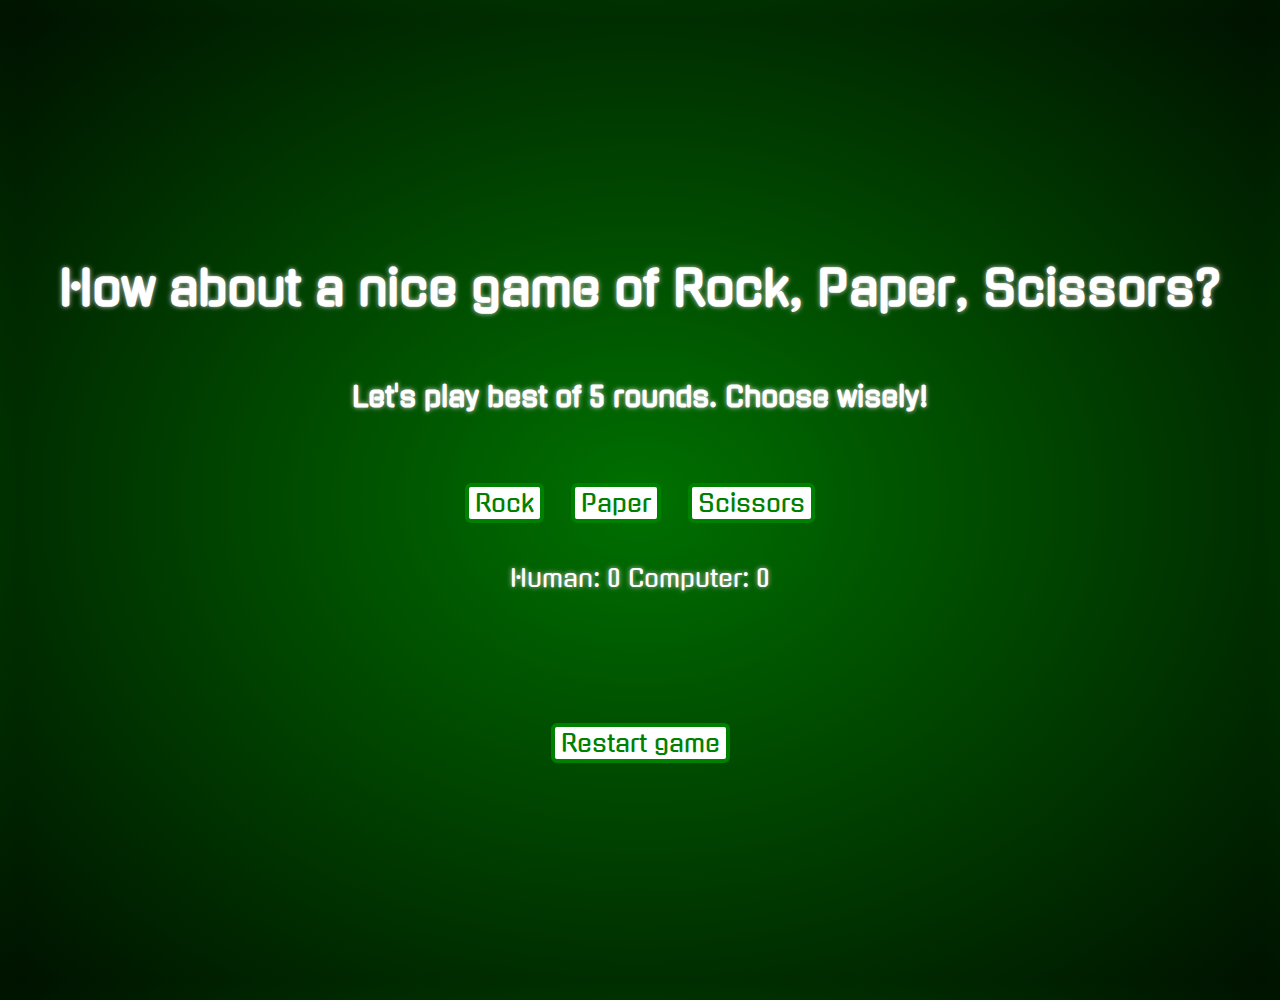
<file: index.html>
<!DOCTYPE html>
<html lang="en">

<head>
    <meta charset="UTF-8">
    <meta http-equiv="X-UA-Compatible" content="IE=edge">
    <meta name="viewport" content="width=device-width, initial-scale=1.0">
    <title>Rock, Paper, Scissors</title>
    <script src="./script.js" defer></script>
    <link rel="stylesheet" href="styles.css">
    <link rel="preconnect" href="https://fonts.googleapis.com">
    <link rel="preconnect" href="https://fonts.gstatic.com" crossorigin>
    <link href="https://fonts.googleapis.com/css2?family=Gugi&display=swap" rel="stylesheet">
</head>

<body>
    <h1>How about a nice game of Rock, Paper, Scissors?</h1>
    <h3>Let's play best of 5 rounds. Choose wisely!</h3>

    <div id="buttonsContainer">
        <button id="rock">Rock</button>
        <button id="paper">Paper</button>
        <button id="scissors">Scissors</button>
    </div>

    <div id="scoreAndResultsContainer">
        <div id="lastResult"></div>
        <div id="scoreBoard"></div>
    </div>
    <div id="bottom"><button id="restartButton">Restart game</button></div>

</body>

</html>
</file>
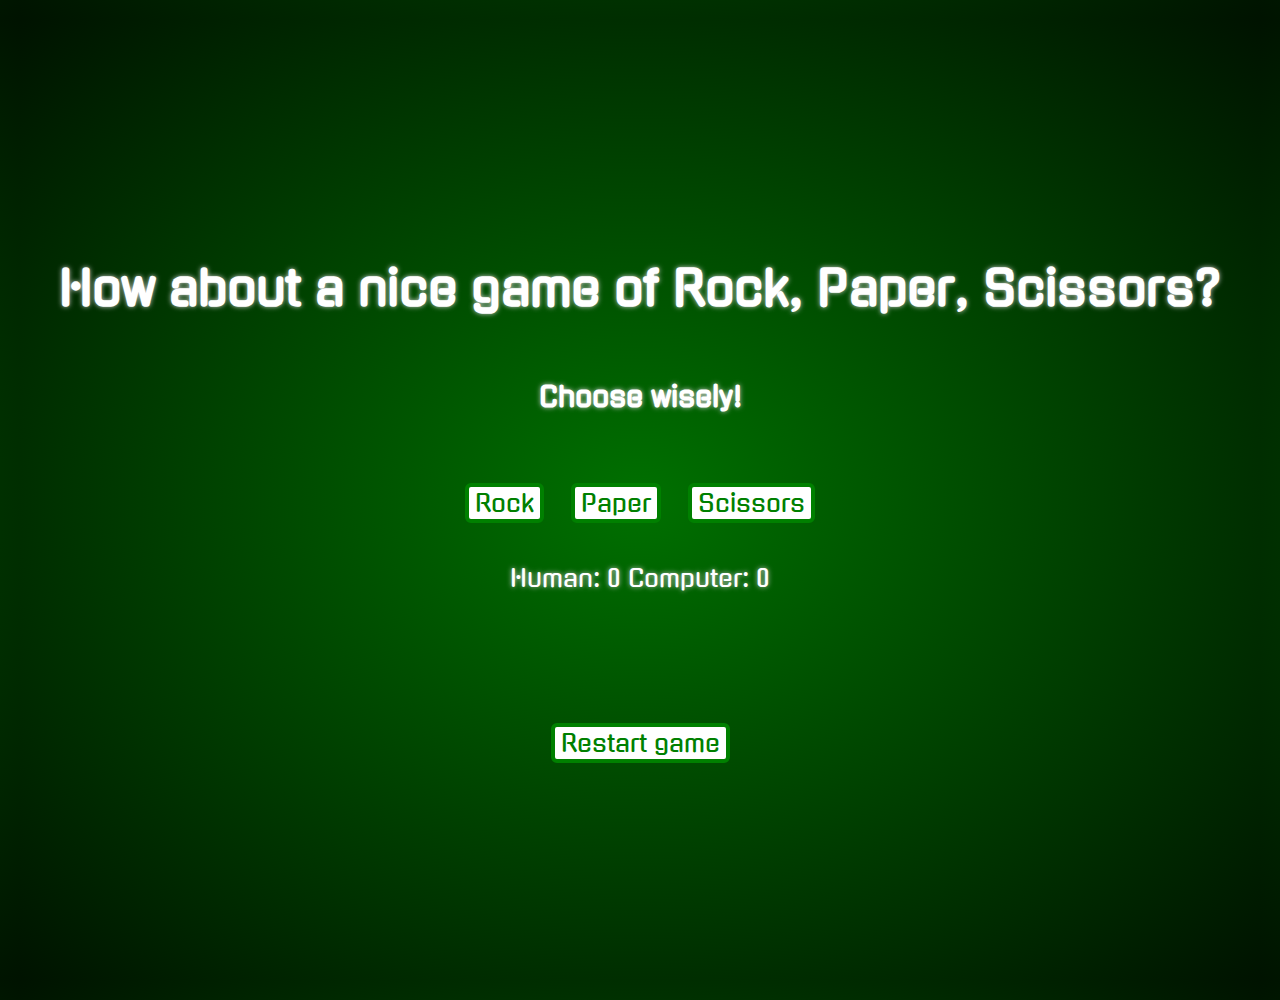
<file: rps.html>
<!DOCTYPE html>
<html lang="en">

<head>
    <meta charset="UTF-8">
    <meta http-equiv="X-UA-Compatible" content="IE=edge">
    <meta name="viewport" content="width=device-width, initial-scale=1.0">
    <title>Document</title>
    <script src="./script.js" defer></script>
    <link rel="stylesheet" href="styles.css">
    <link rel="preconnect" href="https://fonts.googleapis.com">
    <link rel="preconnect" href="https://fonts.gstatic.com" crossorigin>
    <link href="https://fonts.googleapis.com/css2?family=Gugi&display=swap" rel="stylesheet">
</head>

<body>
    <h1>How about a nice game of Rock, Paper, Scissors?</h1>
    <h3>Choose wisely!</h3>

    <div id="buttonsContainer">
        <button id="rock">Rock</button>
        <button id="paper">Paper</button>
        <button id="scissors">Scissors</button>
    </div>

   <div id="scoreAndResultsContainer">
           <div id="scoreBoard"></div>
    <div id="lastResult"></div>
    </div>
    <div id="bottom"><button id="restartButton">Restart game</button></div>

</body>

</html>
</file>
<file: styles.css>
body {
    background-color: black;
    background-image: radial-gradient(rgba(0, 150, 0, 0.75), black 120%);
    height: 100vh;
    font-family: 'Gugi', monospace;
    font-size: 24px;
    display: flex;
    justify-content: center;
    flex-direction: column;
    text-align: center;
    margin: 30px;
    justify-content: center;
}

html {
    text-shadow: 0 0 5px #C8C8C8;
    color: white;
    margin: 20px;
}

#scoreAndResultsContainer {
    height: 150px;
}

#buttonsContainer {
     margin: 30px;
    
}



button {
    border: 4px solid green;
    font-family: 'Gugi', monospace;
    background-color: white;
    font-size: 24px;
    color: green;
    border-radius: 6px;
    margin: 10px;
    
}
</file>
